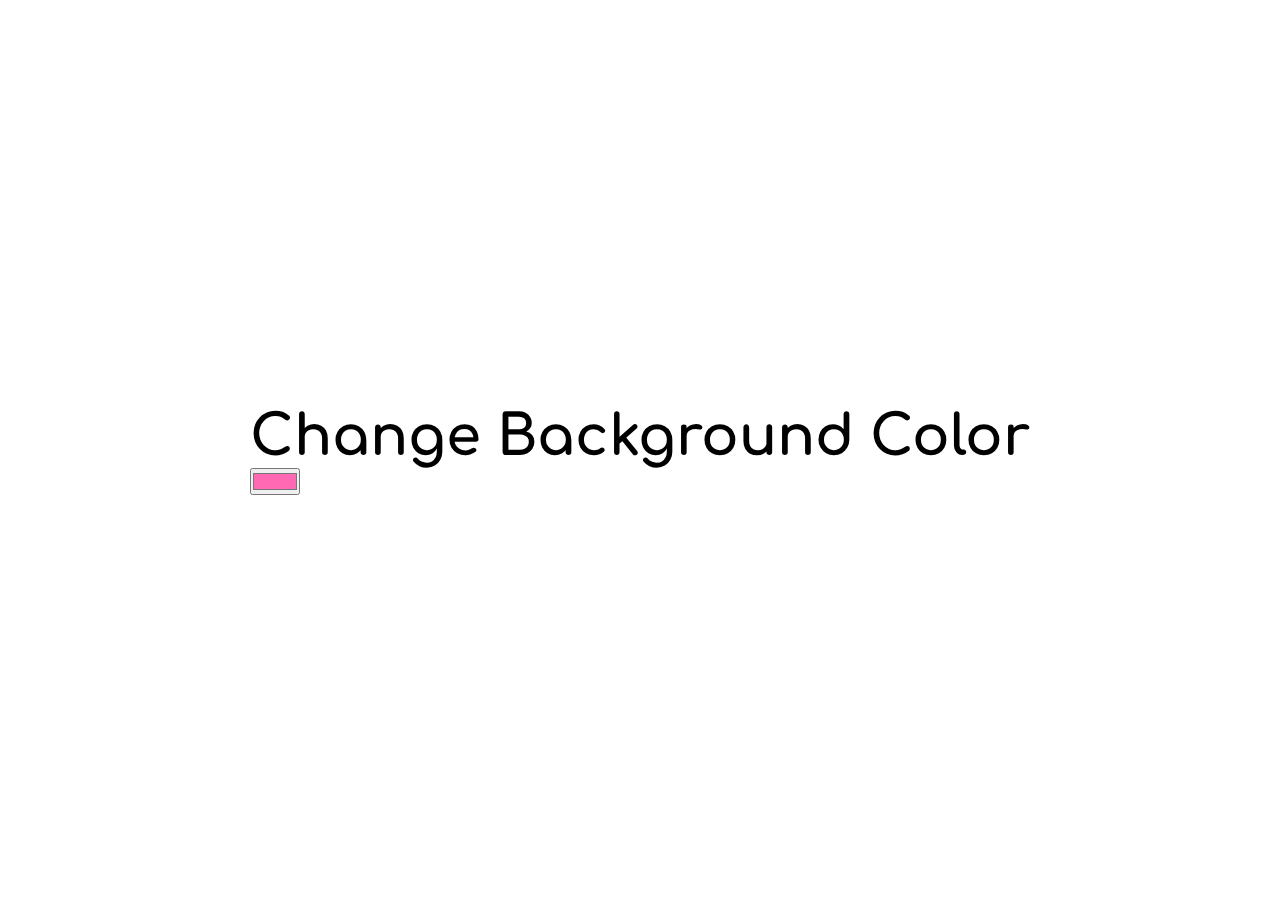
<file: 01. Background Color Changer/index.html>
<!DOCTYPE html>
<html lang="en">
  <head>
    <meta charset="UTF-8" />
    <meta name="viewport" content="width=device-width, initial-scale=1.0" />
    <title>Background Changer</title>
    <link rel="stylesheet" href="style.css" />
    <script
      src="https://code.jquery.com/jquery-3.7.1.slim.min.js"
      integrity="sha256-kmHvs0B+OpCW5GVHUNjv9rOmY0IvSIRcf7zGUDTDQM8="
      crossorigin="anonymous"
    ></script>
  </head>
  <body>
    <div class="container">
      <div>
        <h1>change background color</h1>
        <input type="color" id="color-input" value="#FF69B4" name="color" />
      </div>
    </div>

    <script src="script.js"></script>
  </body>
</html>
</file>
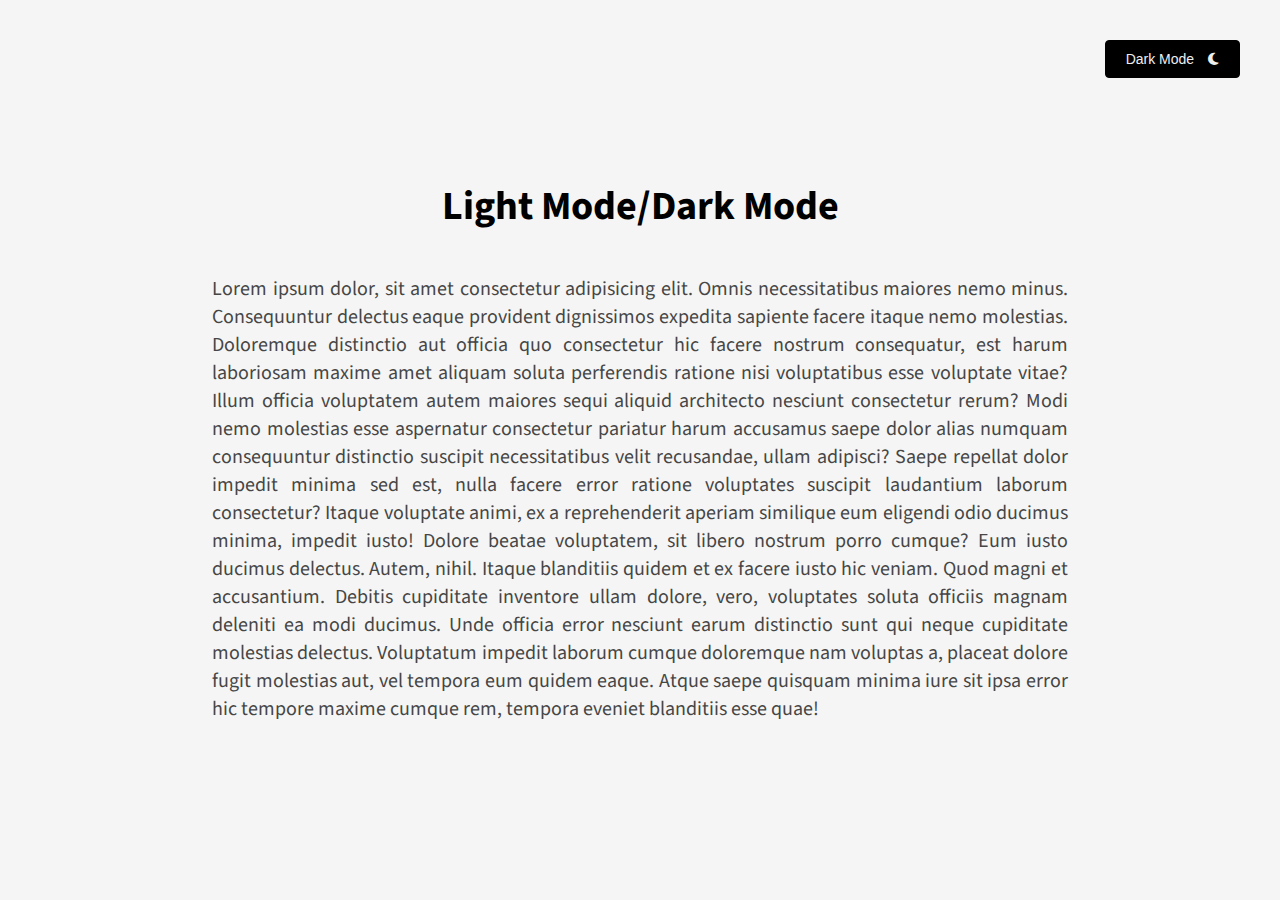
<file: 05. Dark and Light Toggle/index.html>
<!DOCTYPE html>
<html lang="en">
  <head>
    <meta charset="UTF-8" />
    <meta name="viewport" content="width=device-width, initial-scale=1.0" />
    <title>Dark/Light Mode Toggle</title>
    <!-- External Stylesheet Link -->
    <link rel="stylesheet" href="style.css" />

    <!-- Font Awesome CDN Link -->
    <link rel="stylesheet" href="https://cdnjs.cloudflare.com/ajax/libs/font-awesome/6.4.0/css/all.min.css">

    <!-- jQuery CDN Link -->
    <script
      src="https://code.jquery.com/jquery-3.7.1.slim.min.js"
      integrity="sha256-kmHvs0B+OpCW5GVHUNjv9rOmY0IvSIRcf7zGUDTDQM8="
      crossorigin="anonymous"
    ></script>

  </head>
  <body>
    <div class="container">
      <div class="wrapper">
        <h1>light mode/dark mode</h1>
        <p>
          Lorem ipsum dolor, sit amet consectetur adipisicing elit. Omnis
          necessitatibus maiores nemo minus. Consequuntur delectus eaque provident
          dignissimos expedita sapiente facere itaque nemo molestias. Doloremque
          distinctio aut officia quo consectetur hic facere nostrum consequatur,
          est harum laboriosam maxime amet aliquam soluta perferendis ratione nisi
          voluptatibus esse voluptate vitae? Illum officia voluptatem autem
          maiores sequi aliquid architecto nesciunt consectetur rerum? Modi nemo
          molestias esse aspernatur consectetur pariatur harum accusamus saepe
          dolor alias numquam consequuntur distinctio suscipit necessitatibus
          velit recusandae, ullam adipisci? Saepe repellat dolor impedit minima
          sed est, nulla facere error ratione voluptates suscipit laudantium
          laborum consectetur? Itaque voluptate animi, ex a reprehenderit aperiam
          similique eum eligendi odio ducimus minima, impedit iusto! Dolore beatae
          voluptatem, sit libero nostrum porro cumque? Eum iusto ducimus delectus.
          Autem, nihil. Itaque blanditiis quidem et ex facere iusto hic veniam.
          Quod magni et accusantium. Debitis cupiditate inventore ullam dolore,
          vero, voluptates soluta officiis magnam deleniti ea modi ducimus. Unde
          officia error nesciunt earum distinctio sunt qui neque cupiditate
          molestias delectus. Voluptatum impedit laborum cumque doloremque nam
          voluptas a, placeat dolore fugit molestias aut, vel tempora eum quidem
          eaque. Atque saepe quisquam minima iure sit ipsa error hic tempore
          maxime cumque rem, tempora eveniet blanditiis esse quae!
        </p>
        <button class="toggle-btn" id="toggle-btn">
          <span>dark mode</span>
          <i class="fa-solid fa-moon" class="toggle-icon"></i>
        </button>
      </div>
     
    </div>

    <!-- jQuery Script File  -->
    <script src="script.js"></script>
  </body>
</html>
</file>
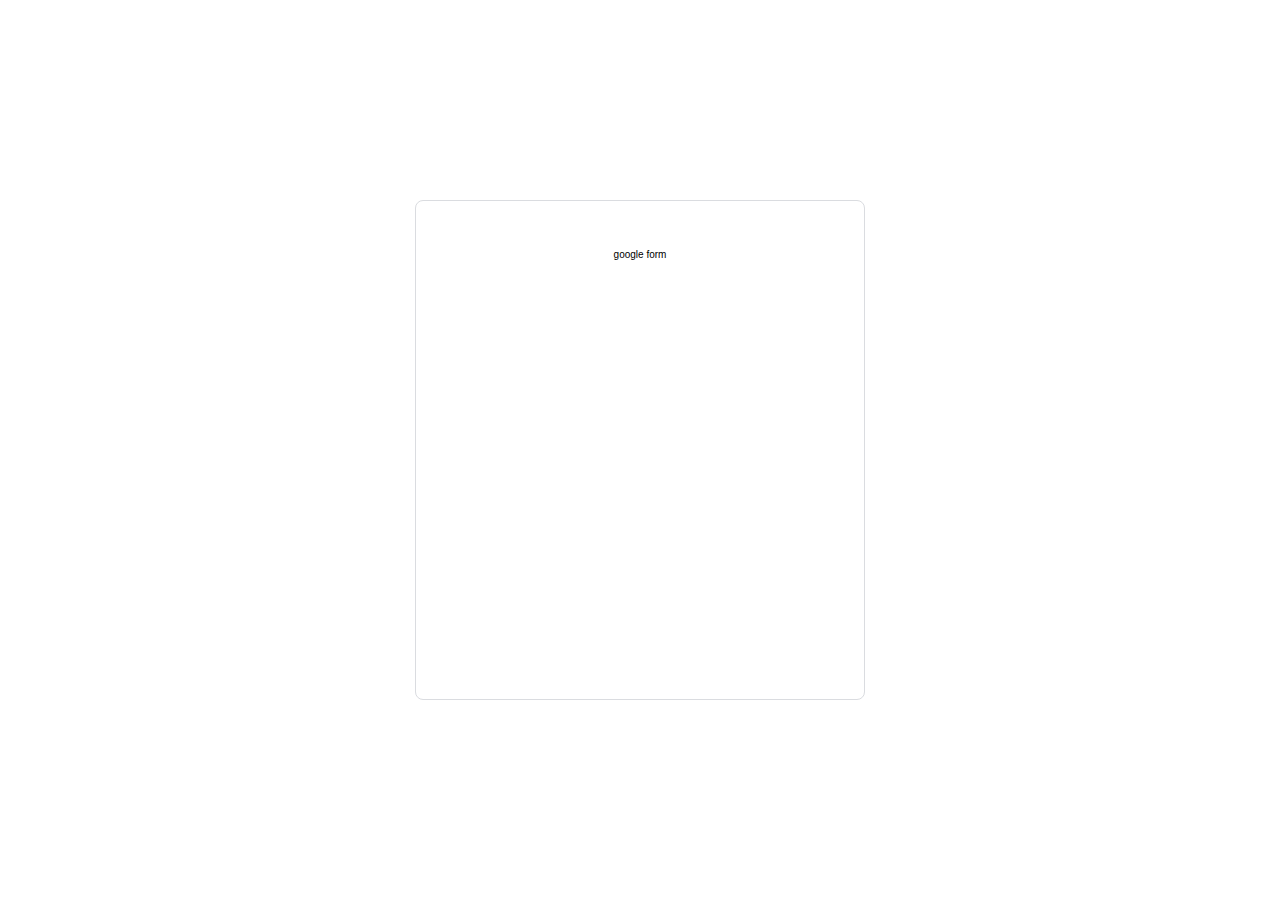
<file: 08. Google Form/index.html>
<!DOCTYPE html>
<html lang="en">
  <head>
    <meta charset="UTF-8" />
    <meta name="viewport" content="width=device-width, initial-scale=1.0" />
    <title>Google Form</title>

    <!-- External Stylesheet Link -->
    <link rel="stylesheet" href="style.css" />

     <!-- Google Fonts Link -->
     <link
     href="https://fonts.googleapis.com/css2?family=Poppins:wght@200;300;400;500;600;700;800&display=swap"
     rel="stylesheet"
   />

    <!-- jQuery CDN Link -->
    <script
      src="https://code.jquery.com/jquery-3.7.1.slim.min.js"
      integrity="sha256-kmHvs0B+OpCW5GVHUNjv9rOmY0IvSIRcf7zGUDTDQM8="
      crossorigin="anonymous"
    ></script>

  </head>
  <body>
    <div class="container">
       <p>
        google form 
       </p>
      </div>

    <!-- jQuery Script File  -->
    <script src="script.js"></script>
  </body>
</html>
</file>
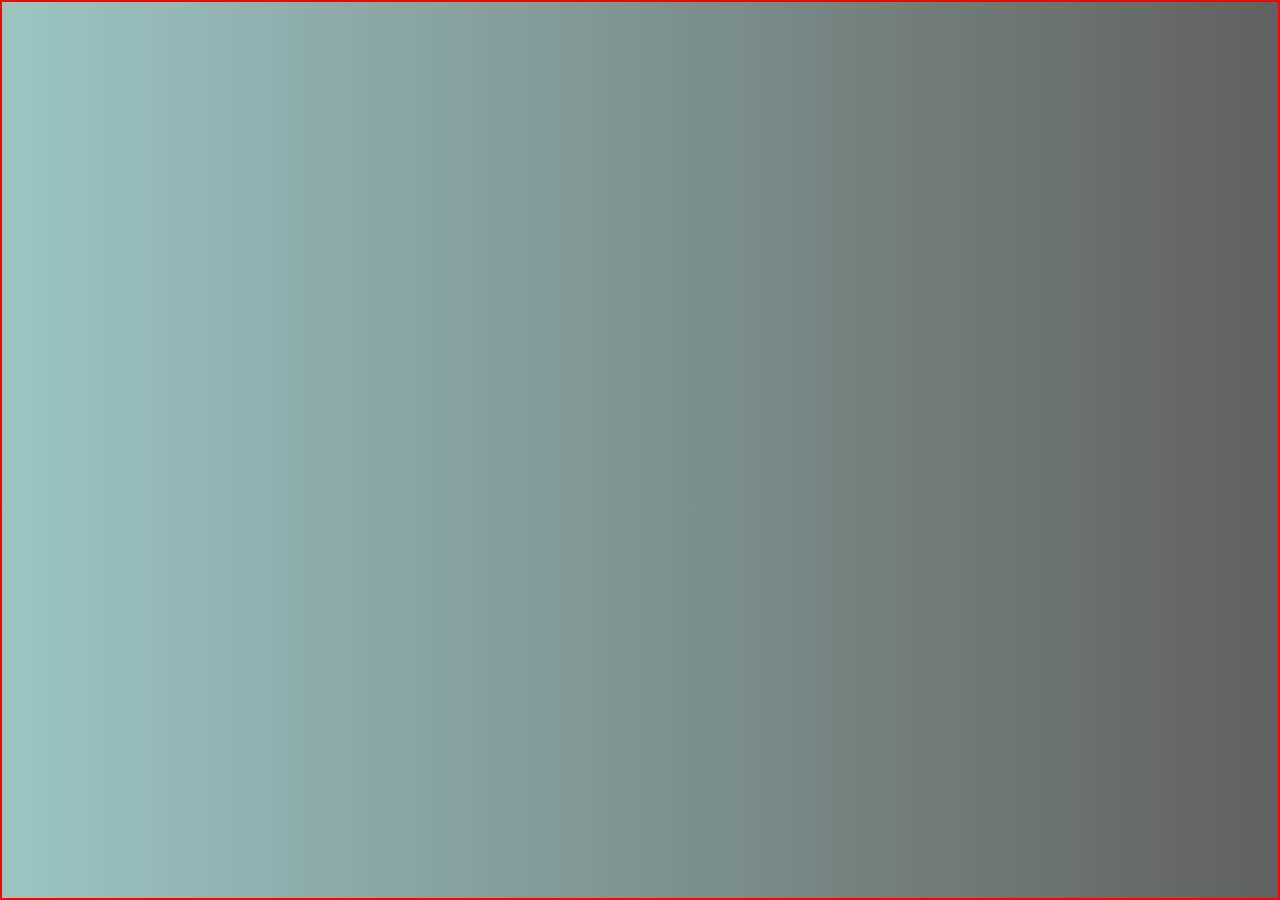
<file: 10. Calculator/index.html>
<!DOCTYPE html>
<html lang="en">
  <head>
    <meta charset="UTF-8" />
    <meta name="viewport" content="width=device-width, initial-scale=1.0" />
    <title>Calculator</title>

    <!-- External Stylesheet Link -->
    <link rel="stylesheet" href="style.css" />

    <!-- Google Fonts Link -->
    <link
      href="https://fonts.googleapis.com/css2?family=Bitter:wght@500&family=Comfortaa:wght@300;400&family=Exo+2:wght@600&family=Inter:wght@300&family=Manrope:wght@300&family=Montserrat:wght@500&family=Open+Sans:wght@500&family=Poppins:wght@300;400;600;900&family=Quicksand&family=Raleway&family=Russo+One&family=Source+Sans+3&family=Titan+One&display=swap"
      rel="stylesheet"
    />
    <!-- Font Awesome CDN Link -->
    <link
      rel="stylesheet"
      href="https://cdnjs.cloudflare.com/ajax/libs/font-awesome/6.4.0/css/all.min.css"
    />

    <!-- Favicon Link -->
    <link rel="icon" href="https://i.ibb.co/2nJGXxW/image.png" />

    <!-- jQuery CDN Link -->
    <script
      src="https://code.jquery.com/jquery-3.7.1.slim.min.js"
      integrity="sha256-kmHvs0B+OpCW5GVHUNjv9rOmY0IvSIRcf7zGUDTDQM8="
      crossorigin="anonymous"
    ></script>
    <!-- jQuery Script File  -->
    <script src="script.js"></script>
  </head>
  <body>
    <div class="container">

      
    </div>
  </body>
</html>
</file>
<file: 01. Background Color Changer/style.css>
@import url("https://fonts.googleapis.com/css2?family=Bitter:wght@500&family=Comfortaa:wght@300;400&family=Inter:wght@300&family=Manrope:wght@300&family=Open+Sans:wght@500&family=Poppins:wght@300;400&family=Quicksand&family=Raleway&display=swap");

/* =====================
      GENERAL STYLING
   =====================*/

* {
  padding: 0;
  margin: 0;
  box-sizing: border-box;
}
:root {
  font-size: 62.5%;
}
body {
  background-color: #fff;
}

/* =====================
        BODY STYLING
   =====================*/

.container {
  height: 100vh;
  display: flex;
  flex-direction: column;
  align-items: center;
  justify-content: center;
  gap: 4rem;
}

h1 {
    font-size: 5.6rem;
    text-transform: capitalize;
    font-family: "Comfortaa", cursive;
    transition: all 0.3s;
  }

/* =====================
        INPUT COLOR STYLING
   =====================*/

.container > input {
    width: 100%;
    max-width: 440px;
    border: none;
    background: none;
    outline: none;
    height: 4.4vh;
    cursor: pointer;
}
.container > input::-webkit-color-swatch-wrapper {
    padding: 0;
}
.container > input::-webkit-color-swatch {
   border: 4px solid #fff;
   border-radius: 4px;
   box-shadow: 0 0 8px 5px #0000002a;
}
</file>
<file: 05. Dark and Light Toggle/style.css>
@import url('https://fonts.googleapis.com/css2?family=Bitter:wght@500&family=Comfortaa:wght@300;400&family=Inter:wght@300&family=Manrope:wght@300&family=Montserrat:wght@500&family=Open+Sans:wght@500&family=Poppins:wght@300;400;600;900&family=Quicksand&family=Raleway&family=Source+Sans+3&display=swap');

/*===================
    GENERAL STYLING
  ===================*/

* {
  padding: 0;
  margin: 0;
  box-sizing: border-box;
}
:root {
  font-size: 62.5%;
}
body {
  height: 100vh;
  background-color: #f5f5f5;
  font-family: "Source Sans 3", sans-serif;
  transition: all 0.3s;
}

/*===================
  ===================*/

.container {
  height: 100%;
  display: flex;
  justify-content: center;
  align-items: center;
}
h1 {
  text-transform: capitalize;
  font-size: 4rem;
  text-align: center;
  padding: 2rem;
}
h1 + p {
  width: 70%;
  font-size: 2rem;
  padding: 2rem;
  margin: 0 auto;
  color: rgb(70, 70, 70);
  /* The inline contents are justified */
  text-align: justify;
}
.toggle-btn {
  position: fixed;
  top: 0;
  border: 1px solid  #000;
  top: 4rem;
  right: 4rem;
  padding: 1rem 2rem;
  background-color: #000;
  color: #eee;
  border-radius: 0.4rem;
  font-size: 1.4rem;
  cursor: pointer;
  text-transform: capitalize;
  transition: all 0.3s;
}
.toggle-btn :last-child{
  margin-left: 1rem;
}
.background-changer {
  background-color: #000;
  color: #fff;
}
</file>
<file: 08. Google Form/style.css>
/*===================
    GENERAL STYLING
  ===================*/

* {
  padding: 0;
  margin: 0;
  box-sizing: border-box;
}
:root {
  font-size: 62.5%;
}
body {
  height: 100vh;
  width: 100vw;
  font-family: "roboto", sans-serif;
  background-color: #fff;
  display: flex;
  justify-content: center;
  align-items: center;
}

/*===================
  ===================*/

.container {
  width: 100%;
  max-width: 450px;
  height: 500px;
  padding: 48px 40px 36px;
  display: flex;
  flex-direction: column;
  align-items: center;
  border: 1px solid #dadce0;
  border-radius: 8px;
}
.container > div:first-child {
  width: 100%;
  text-align: center;
}
.container > div:first-child img {
  width: 100%;
  max-width: 7.8rem;
  object-fit: cover;
  user-select: none;
}
.form-wrapper h1:first-letter {
  text-transform: capitalize;
}
.form-wrapper h1 {
  padding-top: 12px;
  text-align: center;
  font-size: 24px;
  color: #202124;
  font-family: "productsans", sans-serif;
  font-weight: 400;
}
.form-wrapper span {
  display: block;
  padding-top: 10px;
  color: #202124;
  font-size: 16px;
  font-weight: 400;
  text-align: center;
}
form {
  padding-top: 24px;
}
form .input-wrapper {
  width: 100%;
  margin: 18px 0 8px;
  position: relative;
}
form .input-wrapper .input-field {
  width: 100%;
  min-width: 360px;
  height: 55px;
  padding: 14px 15px;
  background-color: transparent;
  outline: none;
  border: 1px solid #dadce0;
  border-radius: 4px;
  font-size: 16px;
  font-weight: 400;
  transition: all 150ms ease-in;
}
form .input-wrapper .input-field:focus {
  border: 2px solid #1a73e8;
}
/* 
 Note => the ::first-letter pseudo-element to work, 
 it must be applied to block-level elements.
*/
form .input-wrapper .placeholder::first-letter {
  text-transform: capitalize;
}
form .input-wrapper .placeholder {
  display: block;
  font-size: 1.4rem;
  padding: 0 8px 3px 8px;
  background-color: #fff;
  color: #80868b;
  font-weight: 400;
  pointer-events: none;
  position: absolute;
  top: 18px;
  left: 8px;
  transform-origin: bottom left;
  transition: all 150ms;
}
form .input-wrapper .input-field:focus + .placeholder {
  color: #1a73e8;
}
form .input-wrapper .input-field:focus + .placeholder,
form .input-wrapper .input-field.has-value + .placeholder {
  transform: scale(0.95) translateY(-27px);
}

.forget-password,
.create-account {
  display: block;
  padding: 8px 10px;
  color: #1a73e8;
  font-size: 14px;
  font-weight: 500;
  text-decoration: none;
  transition: all 150ms;
  border-radius: 2px;
}

.create-account:hover {
  background-color: rgba(210, 210, 236, 0.2);
}

.forget-password::first-letter,
.create-account::first-letter {
  text-transform: capitalize;
}
.btns {
  width: 100%;
  margin: 5rem 0 0;
  display: flex;
  align-items: center;
  justify-content: space-between;
}
.sign-in {
  padding: 10px 24px;
  background-color: #1a73e8;
  outline: none;
  border: none;
  color: #fff;
  text-transform: capitalize;
  font-size: 14px;
  font-family: "productsans", sans-serif;
  font-weight: 600;
  border-radius: 4px;
  cursor: pointer;
  transition: all 150ms;
}
.sign-in:hover {
  box-shadow: 0 2px 5px #1a73e83b;
}
.sign-in:active {
  box-shadow: none;
}
</file>
<file: 10. Calculator/style.css>
/*===================
    GENERAL STYLING
  ===================*/

* {
  padding: 0;
  margin: 0;
  box-sizing: border-box;
}
:root {
  font-size: 62.5%;
}
body {
  height: 100vh;
  background: #616161; /* fallback for old browsers */
  background: -webkit-linear-gradient(
    to right,
    #9bc5c3,
    #616161
  ); /* Chrome 10-25, Safari 5.1-6 */
  background: linear-gradient(
    to right,
    #9bc5c3,
    #616161
  ); /* W3C, IE 10+/ Edge, Firefox 16+, Chrome 26+, Opera 12+, Safari 7+ */
}

/*===================
  ===================*/
.container {
  border: 2px solid red;
  height: 100%;
  width: 100%;

  /* display: flex;
  justify-content: center;
  align-items: center; */
}
.wrapper {
  border: 2px solid hotpink;
  margin: 0 auto;
}

input[type="button"] {
  cursor: pointer;
}
</file>
